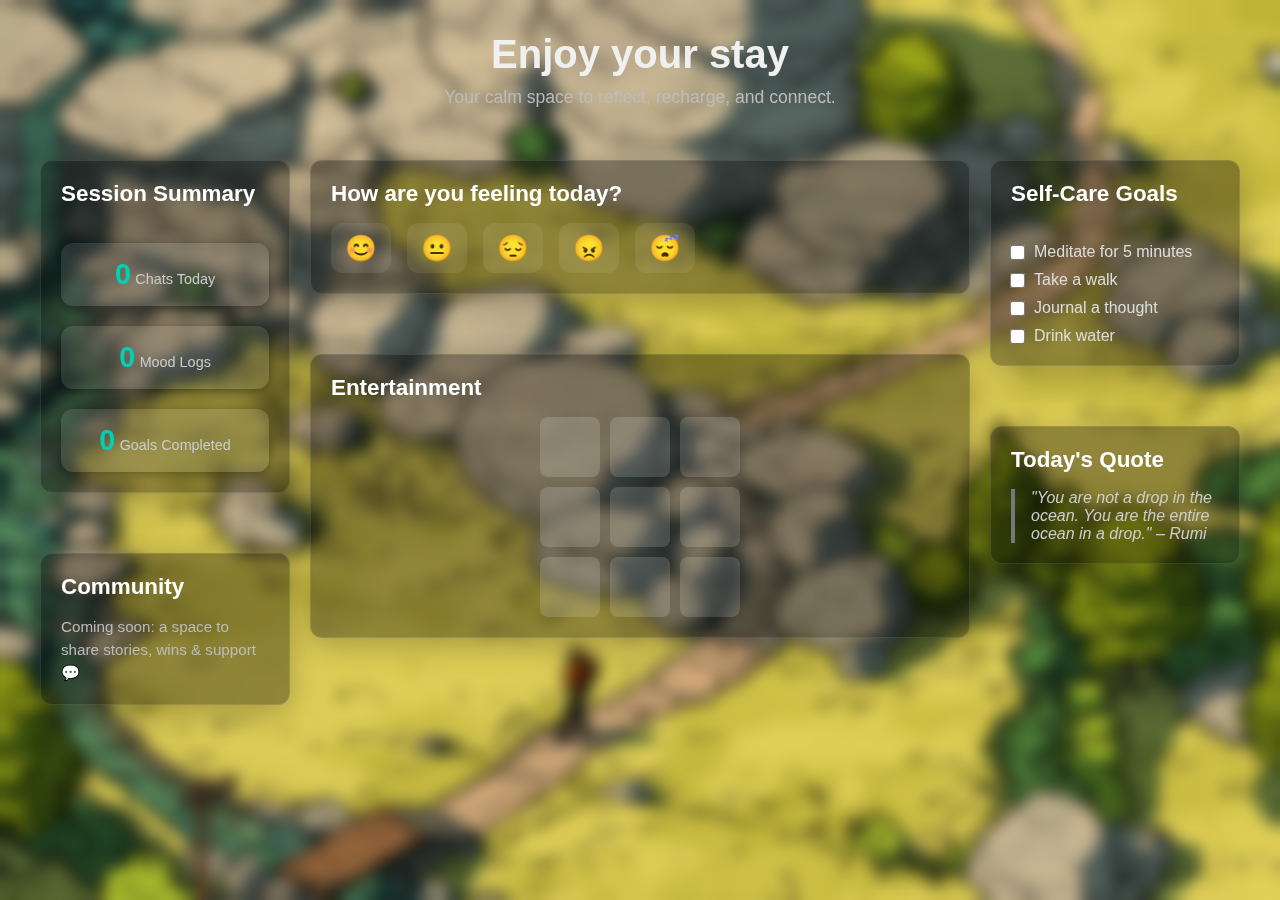
<file: mood-dashboard/index.html>
<!DOCTYPE html>
<html lang="en">
<head>
  <meta charset="UTF-8" />
  <meta name="viewport" content="width=device-width, initial-scale=1.0"/>
  <title>Dashboard</title>
  <link rel="stylesheet" href="styleD.css" />
</head>

<body class="dashboard-page">

  <!-- Header -->
  <header class="dashboard-header">
    <h1>Enjoy your stay</h1>
    <p class="subtitle">Your calm space to reflect, recharge, and connect.</p>
  </header>

  <!-- Main Layout -->
  <main class="dashboard-layout">

    <!-- Left Sidebar -->
    <aside class="sidebar">
      <!-- Session Summary -->
      <section class="dashboard-card session-summary vertical-stats">
        <h2>Session Summary</h2>
        <div class="stat-box">
          <span class="stat-number" id="chatCount">0</span>
          <span class="stat-label">Chats Today</span>
        </div>
        <div class="stat-box">
          <span class="stat-number" id="moodCount">0</span>
          <span class="stat-label">Mood Logs</span>
        </div>
        <div class="stat-box">
          <span class="stat-number" id="goalCount">0</span>
          <span class="stat-label">Goals Completed</span>
        </div>
      </section>

      <!-- Community -->
      <section class="dashboard-card community">
        <h2>Community</h2>
        <p>Coming soon: a space to share stories, wins & support 💬</p>
      </section>
    </aside>

    <!-- Center: Main Dashboard Cards -->
    <section class="dashboard-main">

      <!-- Mood Tracker -->
      <section class="dashboard-card mood-tracker">
        <h2>How are you feeling today?</h2>
        <div class="mood-options">
          <button data-mood="😊">😊</button>
          <button data-mood="😐">😐</button>
          <button data-mood="😔">😔</button>
          <button data-mood="😠">😠</button>
          <button data-mood="😴">😴</button>
        </div>
      </section>

      <!-- Entertainment -->
      <section class="dashboard-card entertainment">
        <h2>Entertainment</h2>
        <div class="tic-tac-toe">
          <button></button>
          <button></button>
          <button></button>
          <button></button>
          <button></button>
          <button></button>
          <button></button>
          <button></button>
          <button></button>
        </div>
      </section>

    </section>

    <!-- Right Sidebar -->
    <aside class="rightbar">

      <!-- Self-Care Goals -->
      <section class="dashboard-card checklist vertical-stats">
        <h2>Self-Care Goals</h2>
        <ul class="goals-list">
          <li><input type="checkbox" /> Meditate for 5 minutes</li>
          <li><input type="checkbox" /> Take a walk</li>
          <li><input type="checkbox" /> Journal a thought</li>
          <li><input type="checkbox" /> Drink water</li>
        </ul>
      </section>

      <!-- Quote Box -->
      <section class="dashboard-card quote-box">
        <h2>Today's Quote</h2>
        <blockquote id="dailyQuote">
          "You are not a drop in the ocean. You are the entire ocean in a drop." – Rumi
        </blockquote>
      </section>

    </aside>

  </main>

  <!-- Dashboard Script -->
  <script>
    let chats = 0, moods = 0, goals = 0;

    const chatCount = document.getElementById("chatCount");
    const moodCount = document.getElementById("moodCount");
    const goalCount = document.getElementById("goalCount");

    document.querySelectorAll(".mood-options button").forEach(btn => {
      btn.addEventListener("click", () => {
        moods++;
        moodCount.textContent = moods;
        alert(`Mood logged: ${btn.dataset.mood}`);
      });
    });

    document.querySelectorAll(".goals-list input").forEach(input => {
      input.addEventListener("change", () => {
        const completed = document.querySelectorAll(".goals-list input:checked").length;
        goalCount.textContent = completed;
      });
    });

    // ==== Tic Tac Toe Logic ====
    const cells = document.querySelectorAll(".tic-tac-toe button");
    let currentPlayer = "X";
    let gameActive = true;

    const winCombos = [
      [0,1,2], [3,4,5], [6,7,8],  // rows
      [0,3,6], [1,4,7], [2,5,8],  // columns
      [0,4,8], [2,4,6]            // diagonals
    ];

    function checkWin() {
      return winCombos.some(combo => {
        const [a, b, c] = combo;
        return cells[a].textContent &&
               cells[a].textContent === cells[b].textContent &&
               cells[b].textContent === cells[c].textContent;
      });
    }

    function checkDraw() {
      return [...cells].every(cell => cell.textContent);
    }

    function resetGame() {
      cells.forEach(cell => cell.textContent = "");
      currentPlayer = "X";
      gameActive = true;
    }

    cells.forEach(cell => {
      cell.addEventListener("click", () => {
        if (!gameActive || cell.textContent) return;

        cell.textContent = currentPlayer;

        if (checkWin()) {
          alert(`${currentPlayer} wins!`);
          gameActive = false;
          setTimeout(resetGame, 1500);
        } else if (checkDraw()) {
          alert("It's a draw!");
          gameActive = false;
          setTimeout(resetGame, 1500);
        } else {
          currentPlayer = currentPlayer === "X" ? "O" : "X";
        }
      });
    });
  </script>

</body>
</html>
</file>
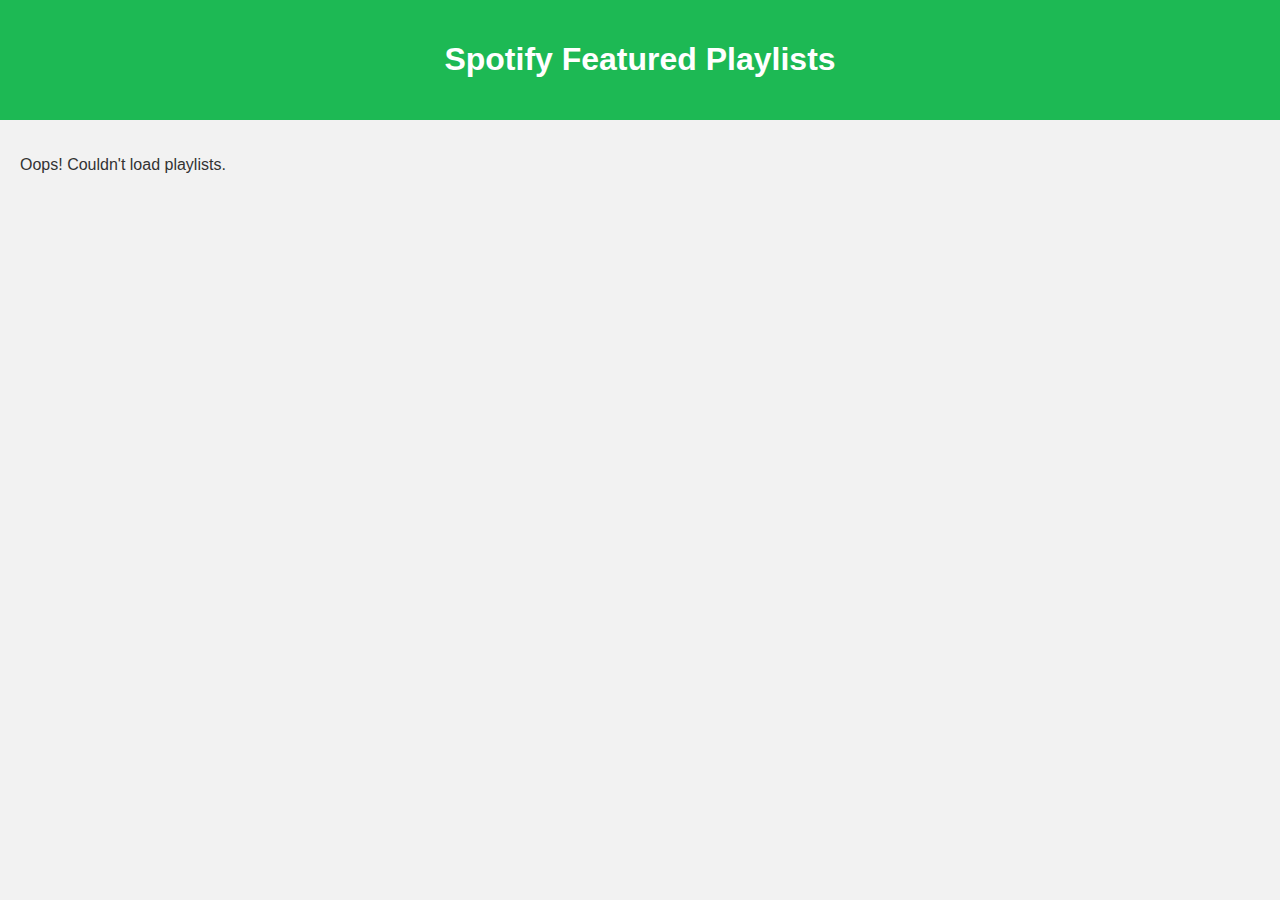
<file: muisc-app/index.html>
<!DOCTYPE html>
<html lang="en">
<head>
  <meta charset="UTF-8" />
  <meta name="viewport" content="width=device-width, initial-scale=1.0" />
  <title>Spotify Music</title>
  <link rel="stylesheet" href="style.css" />
</head>
<body>
  <header>
    <h1>Spotify Featured Playlists</h1>
  </header>
  <main id="playlist-container">
    <!-- Playlists will be loaded here -->
  </main>
  <script src="script.js"></script>
</body>
</html>
</file>
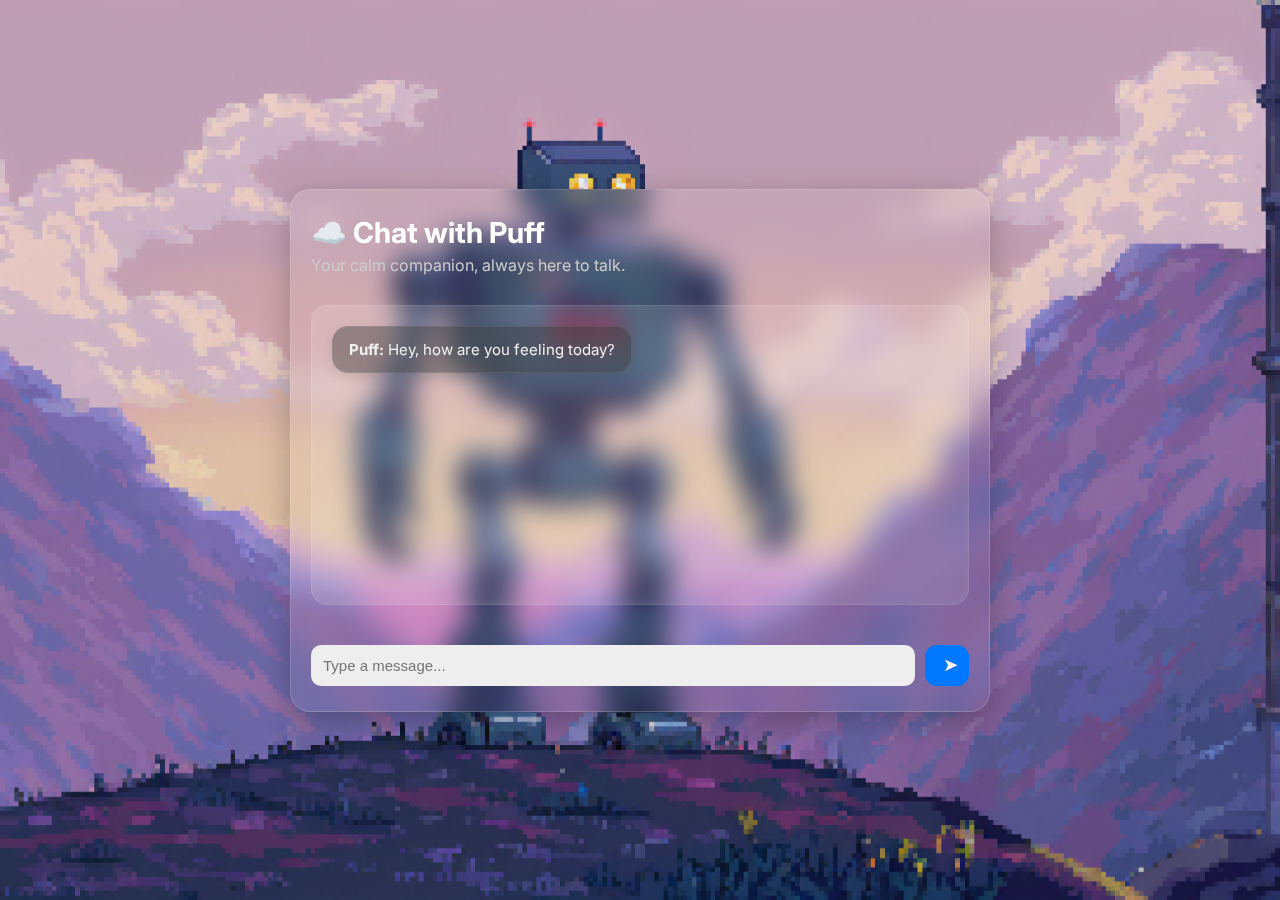
<file: chat.html>
<!DOCTYPE html>
<html lang="en">
<head>
  <meta charset="UTF-8" />
  <meta name="viewport" content="width=device-width, initial-scale=1.0"/>
  <title>Chat with Puff ☁️</title>
  <link rel="stylesheet" href="style.css" />
  <link href="https://fonts.googleapis.com/css2?family=Inter:wght@300;600&display=swap" rel="stylesheet">
</head>

<body class="chatpage">

  <div class="chat-wrapper">
    <div class="chat-header">
      <h2>☁️ Chat with Puff</h2>
      <p>Your calm companion, always here to talk.</p>
    </div>

    <div class="chatlog" id="chatlog">
      <p class="bot"><strong>Puff:</strong> Hey, how are you feeling today?</p>
    </div>

    <div class="input-area">
      <input type="text" id="userInput" placeholder="Type a message..." />
      <button id="sendBtn">➤</button>
    </div>
  </div>

  <script src="scripts/chatbot.js"></script>
</body>
</html>
</file>
<file: muisc-app/style.css>
body {
  margin: 0;
  font-family: 'Segoe UI', sans-serif;
  background-color: #f2f2f2;
  color: #333;
}

header {
  background-color: #1db954;
  color: white;
  padding: 20px;
  text-align: center;
}

#playlist-container {
  display: grid;
  grid-template-columns: repeat(auto-fit, minmax(200px, 1fr));
  gap: 20px;
  padding: 20px;
}

.playlist {
  background-color: white;
  border-radius: 10px;
  overflow: hidden;
  box-shadow: 0 4px 8px rgba(0,0,0,0.1);
  transition: transform 0.2s;
  text-align: center;
}

.playlist:hover {
  transform: scale(1.05);
}

.playlist img {
  width: 100%;
  height: 200px;
  object-fit: cover;
}

.playlist h3 {
  margin: 10px;
  font-size: 1em;
}
</file>
<file: mood-dashboard/styleD.css>
/* === RESET & BASE === */
* {
  margin: 0;
  padding: 0;
  box-sizing: border-box;
}

body.dashboard-page {
  margin: 0;
  padding: 0;
  font-family: 'Inter', sans-serif;
  background: url('assets/bgguide.png') no-repeat center center fixed;
  background-size: cover;
  color: #f0f0f0;
  min-height: 100vh;
  display: flex;
  flex-direction: column;
  align-items: stretch;
  backdrop-filter: blur(8px);
}

/* === HEADER === */
.dashboard-header {
  text-align: center;
  margin: 2rem auto;
}

.dashboard-header h1 {
  font-size: 2.5rem;
  font-weight: 600;
  margin-bottom: 10px;
}

.dashboard-header .subtitle {
  font-size: 1.1rem;
  color: #bcbcbc;
}

/* === DASHBOARD GRID LAYOUT === */
.dashboard-layout {
  display: flex;
  grid-template-columns: 250px 1fr 250px;
  gap: 20px;
  padding: 0 40px;
  width: 100%;
  max-width: 1400px;
  margin: 0 auto 60px auto;
  align-items: flex-start;
  justify-content: space-between;
}

/* === LEFT + RIGHT SIDE BARS === */
.sidebar,
.rightbar {
  width: 250px;
  display: flex;
  flex-direction: column;
  gap: 20px;
}

/* === MAIN COLUMN === */
.dashboard-main {
  flex: 1;
  display: flex;
  flex-direction: column;
  gap: 20px;
}

/* === UNIVERSAL CARD STYLE (FROSTED GLASS) === */
.dashboard-card {
  background: rgba(0, 0, 0, 0.35); /* more visible on light backgrounds */
  border: 1px solid rgba(255, 255, 255, 0.1);
  border-radius: 12px;
  padding: 20px;
  margin: 20px 0;
  box-shadow: 0 8px 32px rgba(0, 0, 0, 0.25);
  backdrop-filter: blur(16px);
  -webkit-backdrop-filter: blur(16px);
  color: #ffffff; /* ensures all text stays readable */
}



.dashboard-card:hover {
  transform: translateY(-3px);
}

.dashboard-card h2 {
  font-size: 1.4rem;
  margin-bottom: 1rem;
  color: #fff;
}

/* === VERTICAL STATS === */
.vertical-stats {
  display: flex;
  flex-direction: column;
  gap: 20px;
}

.stat-box {
  background: rgba(255, 255, 255, 0.1);
  border-radius: 12px;
  padding: 15px 20px;
  text-align: center;
  color: #fff;
  box-shadow: 0 2px 10px rgba(0, 0, 0, 0.3);
}

.stat-number {
  font-size: 1.8rem;
  font-weight: bold;
  color: #00d1b2;
}

.stat-label {
  margin-top: 5px;
  font-size: 0.9rem;
  color: #ccc;
}

/* === MOOD TRACKER === */
.mood-options {
  display: flex;
  gap: 1rem;
  flex-wrap: wrap;
}

.mood-options button {
  font-size: 1.6rem;
  padding: 10px 14px;
  background: rgba(255, 255, 255, 0.08);
  border: none;
  border-radius: 12px;
  cursor: pointer;
  transition: background 0.2s;
}

.mood-options button:hover {
  background: rgba(255, 255, 255, 0.2);
}

/* === SELF-CARE GOALS CHECKLIST (right sidebar) === */
.goals-list {
  display: flex;
  flex-direction: column;
  gap: 10px;
}

.goals-list li {
  display: flex;
  align-items: center;
  color: #ddd;
}

.goals-list input[type="checkbox"] {
  margin-right: 10px;
  transform: scale(1.2);
  accent-color: #00c6a2;
}

/* === QUOTE BLOCK === */
.quote-box blockquote {
  font-style: italic;
  color: #ccc;
  padding-left: 1rem;
  border-left: 4px solid #777;
}

/* === ENTERTAINMENT GAME === */
.tic-tac-toe {
  display: grid;
  grid-template-columns: repeat(3, 60px);
  gap: 10px;
  justify-content: center;
  margin-top: 10px;
}

.tic-tac-toe button {
  width: 60px;
  height: 60px;
  font-size: 1.5rem;
  font-weight: bold;
  background: rgba(255, 255, 255, 0.15);
  border: none;
  border-radius: 8px;
  color: #fff;
  cursor: pointer;
  transition: background 0.2s;
}

.tic-tac-toe button:hover {
  background: #f0f0f0;
}

/* === COMMUNITY SECTION === */
.community p {
  color: #bbb;
  font-size: 0.95rem;
  line-height: 1.5;
}

/* === MOBILE VIEW === */
@media (max-width: 1024px) {
  .dashboard-layout {
    grid-template-columns: 1fr;
  }

  .sidebar,
  .rightbar {
    flex-direction: row;
    justify-content: space-around;
    margin-bottom: 20px;
  }

  .dashboard-main {
    order: 2;
  }

  .dashboard-card {
    padding: 1.5rem;
  }

  .dashboard-header h1 {
    font-size: 2rem;
  }

  .dashboard-card h2 {
    font-size: 1.2rem;
  }
}
</file>
<file: style.css>
/* === Font + Reset === */
* {
  margin: 0;
  padding: 0;
  box-sizing: border-box;
}

html, body {
  scroll-behavior: smooth;
  font-family: 'Helvetica Neue', sans-serif;
  color: white;
  overflow-x: hidden;
  height: 100%;
}

html {
  scroll-snap-type: y mandatory;
}

/* === LANDING PAGE === */
body.landing {
  background: url("assets/bg.png") no-repeat center center fixed;
  background-size: cover;
  height: 100vh;
  display: block;
  position: relative;
}

.overlay {
  background-color: rgba(0, 0, 0, 0.3);
  width: 100%;
  height: 100%;
  padding: 40px 20px;
  display: flex;
  flex-direction: column;
  justify-content: space-between;
}

/* === Nav — if used === */
nav {
  display: flex;
  justify-content: space-between;
  align-items: center;
}

nav h1 {
  font-size: 2rem;
}

/* === Hero === */
.hero {
  text-align: center;
  margin-top: auto;
  margin-bottom: 6vh;
  display: flex;
  flex-direction: column;
  align-items: center;
  gap: 10px;
}

.site-title {
  font-size: 3.2rem;
  font-weight: 700;
  position: relative;
  margin-top: 10px;
  margin-bottom: 10px;
}

.site-title::after {
  content: "";
  position: absolute;
  bottom: -10px;
  left: 50%;
  transform: translateX(-50%);
  width: 120px;
  height: 3px;
  background: white;
  border-radius: 2px;
  opacity: 0.8;
}

.hero-tagline {
  font-size: 1.2rem;
  max-width: 500px;
  margin: 0 auto 20px auto;
  line-height: 1.5;
  color: #ddd;
}

/* === CTA === */
.cta {
  padding: 12px 24px;
  background: transparent;
  border: 2px solid white;
  border-radius: 30px;
  color: white;
  font-size: 1rem;
  cursor: pointer;
  transition: all 0.3s ease;
  text-decoration: none;
  display: inline-block;
}

.cta:hover {
  background: white;
  color: #333;
}

/* === Tiles === */
.nav-tiles {
  display: grid;
  grid-template-columns: repeat(4, 140px);
  gap: 20px;
  justify-content: center;
  margin-top: 30px;
}

.nav-tiles a {
  display: flex;
  flex-direction: column;
  align-items: center;
  justify-content: center;
  width: 140px;
  height: 140px;
  background-color: rgba(255, 255, 255, 0.1);
  border: 2px solid white;
  border-radius: 20px;
  text-align: center;
  color: white;
  text-decoration: none;
  font-weight: 500;
  font-size: 0.95rem;
  line-height: 1.4;
  transition: background 0.3s ease, transform 0.2s ease;
}

.nav-tiles a:hover {
  background-color: white;
  color: #333;
  transform: scale(1.05);
}

/* === CHAT PAGE === */
.chatpage {
  background: #1f1f1f;
  color: white;
  padding: 40px 20px;
  display: flex;
  justify-content: center;
  align-items: center;
  height: 100vh;
}

.chat-container {
  width: 100%;
  max-width: 600px;
  background: #2c2c2c;
  padding: 30px;
  border-radius: 15px;
}

.chatlog {
  height: 300px;
  overflow-y: auto;
  background: #1a1a1a;
  padding: 15px;
  border-radius: 10px;
  margin-bottom: 20px;
  display: flex;
  flex-direction: column;
  gap: 10px;
  scrollbar-width: none; /* Firefox */
  -ms-overflow-style: none; /* IE 10+ */
}

.chatlog::-webkit-scrollbar {
  display: none; /* Chrome/Safari */
}

.chatlog p {
  margin: 0;
  padding: 10px;
  border-radius: 10px;
  font-size: 14px;
  max-width: 80%;
}

.chatlog .user {
  background-color: #0077ff;
  align-self: flex-end;
}

.chatlog .bot {
  background-color: #444;
  align-self: flex-start;
}

.input-area {
  display: flex;
  gap: 10px;
}

#userInput {
  flex: 1;
  padding: 12px;
  border-radius: 10px;
  border: none;
}

button {
  background: #0077ff;
  color: white;
  border: none;
  border-radius: 50%;
  width: 44px;
  font-size: 18px;
  cursor: pointer;
}

/* === SECTION STYLES === */
.section {
  width: 100vw;
  height: 100vh;
  padding: 60px 20px;
  display: flex;
  flex-direction: column;
  justify-content: center;
  align-items: center;
  text-align: center;
  color: white;
  box-sizing: border-box;
  scroll-snap-align: start;
  background-size: cover;
  background-repeat: no-repeat;
  background-position: center;
  position: relative;
  z-index: 1;
}

.section::before {
  content: "";
  position: absolute;
  top: 0; left: 0;
  width: 100%;
  height: 100%;
  background-color: rgba(0,0,0,0.4);
  z-index: -1;
}

.section * {
  position: relative;
  z-index: 1;
}

.section h2 {
  font-size: 2.5rem;
  margin-bottom: 20px;
}

.section p {
  font-size: 1.2rem;
  max-width: 600px;
  margin-bottom: 30px;
}

/* === Section Backgrounds === */
#chat.section {
  background-image: url("assets/bgrobot.png");
}

#music.section {
  background-image: url("assets/bgmusic.png");
}

#guidance.section {
  background-image: url("assets/bgguide.png");
}

/* === Floating Chat Icon === */
#chat-launcher {
  position: fixed;
  bottom: 24px;
  right: 24px;
  background: #0077ff;
  color: white;
  width: 60px;
  height: 60px;
  border-radius: 50%;
  font-size: 24px;
  display: flex;
  justify-content: center;
  align-items: center;
  cursor: pointer;
  z-index: 999;
  box-shadow: 0 4px 12px rgba(0, 0, 0, 0.2);
}

/* === Optional: Chat Popup Styling (if used) === */
#chat-popup {
  position: fixed;
  bottom: 100px;
  right: 24px;
  width: 320px;
  max-height: 450px;
  background: #2c2c2c;
  color: white;
  border-radius: 15px;
  display: none;
  flex-direction: column;
  overflow: hidden;
  box-shadow: 0 8px 20px rgba(0, 0, 0, 0.3);
  z-index: 999;
}

#chat-header {
  background: #0077ff;
  padding: 12px;
  display: flex;
  justify-content: space-between;
  align-items: center;
  font-weight: bold;
}

#chat-header button {
  background: transparent;
  border: none;
  color: white;
  font-size: 18px;
  cursor: pointer;
}

/* === SECTION TRANSITION === */
.section-transition {
  height: 100px;
  background: linear-gradient(to bottom, transparent, rgba(0, 0, 0, 0.6));
}



/* === Fade In on Scroll === */
.fade-in {
  opacity: 0;
  transform: translateY(20px);
  transition: opacity 0.8s ease-out, transform 0.8s ease-out;
}

.fade-in.visible {
  opacity: 1;
  transform: translateY(0);
}

.section {
  scroll-snap-align: start;
  scroll-snap-stop: always;
}

/* === CHAT PAGE FULL SCREEN === */
body.chatpage {
  background: url("assets/bgrobot.png") no-repeat center center fixed;
  background-size: cover;
  color: white;
  font-family: 'Inter', sans-serif;
  display: flex;
  justify-content: center;
  align-items: center;
  min-height: 100vh;
  padding: 30px 20px;
}

.chat-wrapper {
  width: 100%;
  max-width: 700px;
  background: linear-gradient(to bottom right, rgba(255,255,255,0.08), rgba(255,255,255,0.02)); /* optional gradient */
  border-radius: 20px;
  padding: 25px 20px;
  display: flex;
  flex-direction: column;
  gap: 20px;

  /* glass / steamy look */
  backdrop-filter: blur(14px);
  -webkit-backdrop-filter: blur(14px);
  border: 1px solid rgba(255, 255, 255, 0.15);
  box-shadow: 0 8px 32px rgba(0, 0, 0, 0.25); /* soft glow */
}



.chat-header h2 {
  font-size: 1.8rem;
  margin-bottom: 5px;
}

.chat-header p {
  font-size: 1rem;
  color: #ccc;
  margin-bottom: 10px;
}

.chatlog {
  background: rgba(255, 255, 255, 0.06); /* soft frosted background */
  padding: 20px;
  border-radius: 16px;
  height: 300px;
  overflow-y: auto;
  display: flex;
  flex-direction: column;
  gap: 15px;
  box-shadow: inset 0 0 12px rgba(255, 255, 255, 0.05);
  backdrop-filter: blur(8px);
  -webkit-backdrop-filter: blur(8px);
  border: 1px solid rgba(255, 255, 255, 0.1);
}


.chatlog p {
  margin: 0;
  padding: 12px 16px;
  border-radius: 16px;
  font-size: 15px;
  line-height: 1.4;
  max-width: 75%;
  word-wrap: break-word;
  backdrop-filter: blur(4px);
}

.chatlog .user {
  background: rgba(40, 40, 40, 0.4); /* soft neutral charcoal */
  border: 1px solid rgba(255, 255, 255, 0.08);
  color: #f1f1f1;
  align-self: flex-start;
  padding: 12px 16px;
  border-radius: 16px;
  backdrop-filter: blur(6px);
  -webkit-backdrop-filter: blur(6px);
  box-shadow: 0 4px 12px rgba(0, 0, 0, 0.1);
  align-self: flex-end;
}


.chatlog .bot {
  background: rgba(40, 40, 40, 0.4); /* soft neutral charcoal */
  border: 1px solid rgba(255, 255, 255, 0.08);
  color: #f1f1f1;
  align-self: flex-start;
  padding: 12px 16px;
  border-radius: 16px;
  backdrop-filter: blur(6px);
  -webkit-backdrop-filter: blur(6px);
  box-shadow: 0 4px 12px rgba(0, 0, 0, 0.1);
}




.input-area {
  display: flex;
  gap: 10px;
}

.input-area input {
  flex: 1;
  padding: 14px;
  border-radius: 12px;
  border: none;
  font-size: 15px;
  background: #eee;
  color: #222;
}

.input-area button {
  background: #0077ff;
  color: white;
  border: none;
  border-radius: 12px;
  padding: 0 18px;
  font-size: 18px;
  cursor: pointer;
  transition: background 0.2s ease;
}

.input-area button:hover {
  background: #005fd1;
}

.contact-section {
  background: url('assets/bgcontact.png') no-repeat center center/cover;
  padding: 80px 20px 60px;
  min-height: 100vh; /* Fill the full screen height */
  display: flex;
  justify-content: center;
  align-items: center;
  flex-direction: column;
  padding: 60px 20px; /* reduced top/bottom padding for better centering */
  text-align: center;
  font-family: 'Segoe UI', Tahoma, Geneva, Verdana, sans-serif;
  color: white;
  box-sizing: border-box;
}

.contact-container {
  max-width: 700px;
  width: 100%;
}

.contact-section h2 {
  color: white;
  font-size: 2.5rem;
  margin-bottom: 15px;
}

.contact-section p {
  color: white;
  font-size: 1.1rem;
  margin-bottom: 25px;
}

.contact-form {
  display: flex;
  flex-direction: column;
  gap: 14px;
  align-items: stretch;
}

.contact-section input,
.contact-section textarea {
  background: rgba(255, 255, 255, 0.15);
  border: 1px solid rgba(255, 255, 255, 0.3);
  backdrop-filter: blur(10px);
  -webkit-backdrop-filter: blur(10px);
  border-radius: 10px;
  padding: 14px 16px;
  width: 100%;
  font-size: 1rem;
  color: white;
  box-shadow: 0 4px 20px rgba(0, 0, 0, 0.15);
}

.contact-section input::placeholder,
.contact-section textarea::placeholder {
  color: rgba(255, 255, 255, 0.8);
  font-weight: 400;
}

.contact-section input:focus,
.contact-section textarea:focus {
  outline: none;
  border-color: #f6e0c4;
  box-shadow: 0 0 10px #f6e0c4;
}

.contact-form textarea {
  resize: vertical;
  min-height: 100px;
}

/* Submit Button */
.contact-form button {
  background: rgba(0, 0, 0, 0.3); /* semi-transparent dark */
  border: 1px solid rgba(255, 255, 255, 0.2);
  backdrop-filter: blur(10px);
  -webkit-backdrop-filter: blur(10px);
  color: white;
  font-size: 1rem;
  font-weight: bold;
  padding: 14px 32px;
  border-radius: 8px;
  cursor: pointer;
  transition: background-color 0.3s ease, transform 0.2s ease;
  width: 50%;
  max-width: 300px;
  margin: 10px auto 0;
  display: block;
  box-shadow: 0 4px 20px rgba(0, 0, 0, 0.3);
}

.contact-form button:hover {
  background: rgba(30, 30, 30, 0.6); /* darken a bit on hover */
  transform: scale(1.03); /* subtle zoom effect */
}


/* Scroll-in animation */
.scroll-in {
  opacity: 0;
  transform: translateY(50px);
  transition: opacity 0.8s ease-out, transform 0.8s ease-out;
}

.scroll-in.visible {
  opacity: 1;
  transform: translateY(0);
}
</file>
